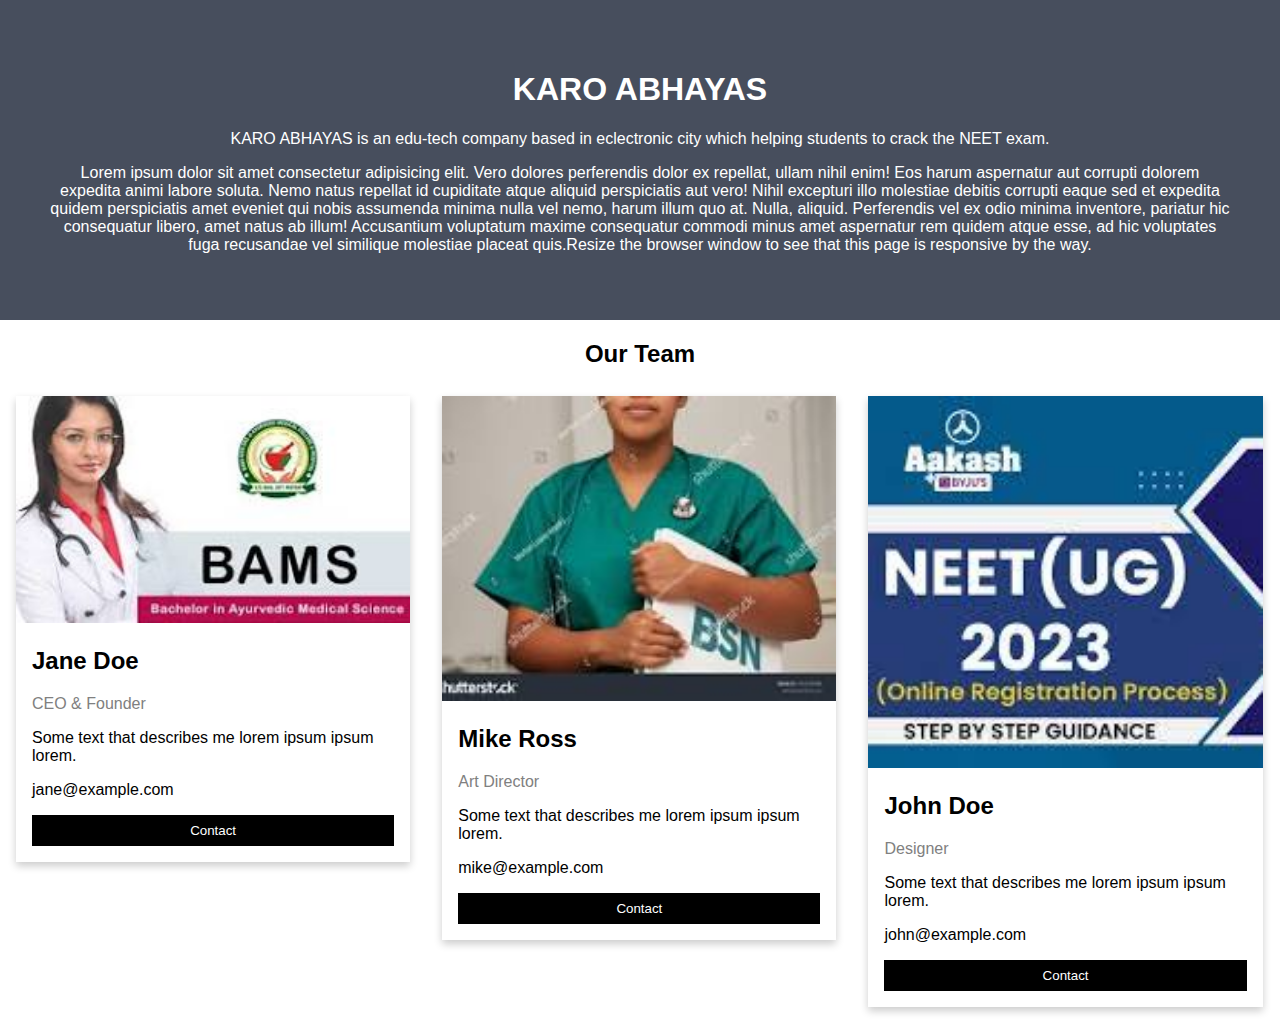
<file: aboutus.html>
<!DOCTYPE html>
<html lang="en">
<head>
    <meta charset="UTF-8">
    <meta name="viewport" content="width=device-width, initial-scale=1.0">
    <title>Document</title>
    <link rel="stylesheet" href="about.css">
</head>
<body>
    <div class="about-section">
        <h1>KARO ABHAYAS</h1>
        <p>KARO ABHAYAS is an edu-tech company based in eclectronic city which helping students to crack the NEET
            exam.</p>
        <p> Lorem ipsum dolor sit amet consectetur adipisicing elit. Vero dolores perferendis dolor ex repellat, ullam nihil enim! Eos harum aspernatur aut corrupti dolorem expedita animi labore soluta. Nemo natus repellat id cupiditate atque aliquid perspiciatis aut vero! Nihil excepturi illo molestiae debitis corrupti eaque sed et expedita quidem perspiciatis amet eveniet qui nobis assumenda minima nulla vel nemo, harum illum quo at. Nulla, aliquid. Perferendis vel ex odio minima inventore, pariatur hic consequatur libero, amet natus ab illum! Accusantium voluptatum maxime consequatur commodi minus amet aspernatur rem quidem atque esse, ad hic voluptates fuga recusandae vel similique molestiae placeat quis.Resize the browser window to see that this page is responsive by the way.</p>
      </div>
      
      <h2 style="text-align:center">Our Team</h2>
      <div class="row">
        <div class="column">
          <div class="card">
            <img src="img/bams.jpg" alt="Jane" style="width:100%">
            <div class="container">
              <h2>Jane Doe</h2>
              <p class="title">CEO & Founder</p>
              <p>Some text that describes me lorem ipsum ipsum lorem.</p>
              <p>jane@example.com</p>
              <p><button class="button">Contact</button></p>
            </div>
          </div>
        </div>
      
        <div class="column">
          <div class="card">
            <img src="img/BSN.jpg" alt="Mike" style="width:100%">
            <div class="container">
              <h2>Mike Ross</h2>
              <p class="title">Art Director</p>
              <p>Some text that describes me lorem ipsum ipsum lorem.</p>
              <p>mike@example.com</p>
              <p><button class="button">Contact</button></p>
            </div>
          </div>
        </div>
      
        <div class="column">
          <div class="card">
            <img src="img/CLASSd (6).jpg" alt="John" style="width:100%">
            <div class="container">
              <h2>John Doe</h2>
              <p class="title">Designer</p>
              <p>Some text that describes me lorem ipsum ipsum lorem.</p>
              <p>john@example.com</p>
              <p><button class="button">Contact</button></p>
            </div>
          </div>
        </div>
      </div>
    
</body>
</html>
</file>
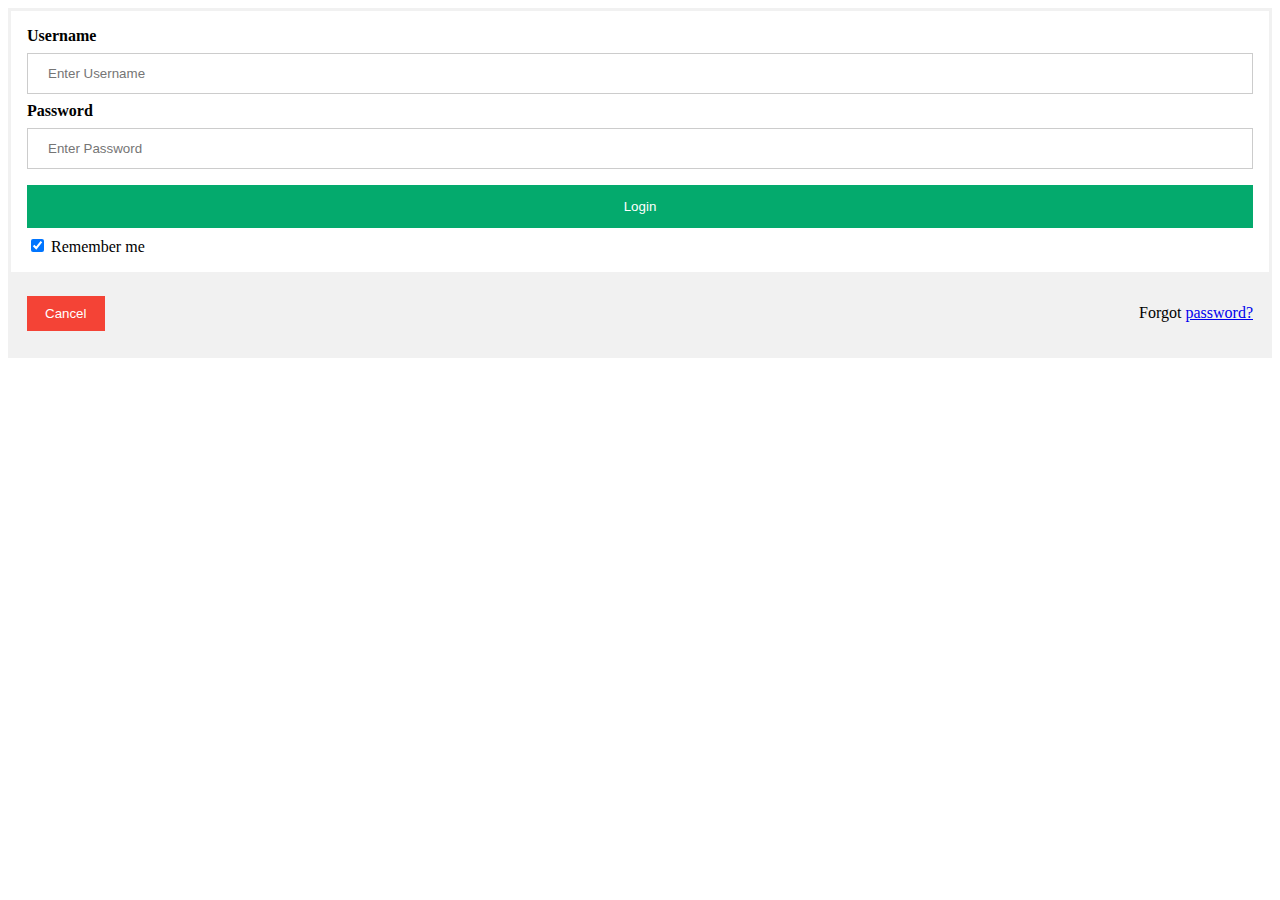
<file: login.html>
<!DOCTYPE html>
<html lang="en">
<head>
    <meta charset="UTF-8">
    <meta name="viewport" content="width=device-width, initial-scale=1.0">
    <title>Document</title>
    <link rel="stylesheet" href="login.css">
</head>
<body>
    <form action="action_page.php" method="post">
        
      
        <div class="container">
          <label for="uname"><b>Username</b></label>
          <input type="text" placeholder="Enter Username" name="uname" required>
      
          <label for="psw"><b>Password</b></label>
          <input type="password" placeholder="Enter Password" name="psw" required>
      
          <button type="submit">Login</button>
          <label>
            <input type="checkbox" checked="checked" name="remember"> Remember me
          </label>
        </div>
      
        <div class="container" style="background-color:#f1f1f1">
          <button type="button" class="cancelbtn">Cancel</button>
          <span class="psw">Forgot <a href="#">password?</a></span>
        </div>
      </form>
    
</body>
</html>
</file>
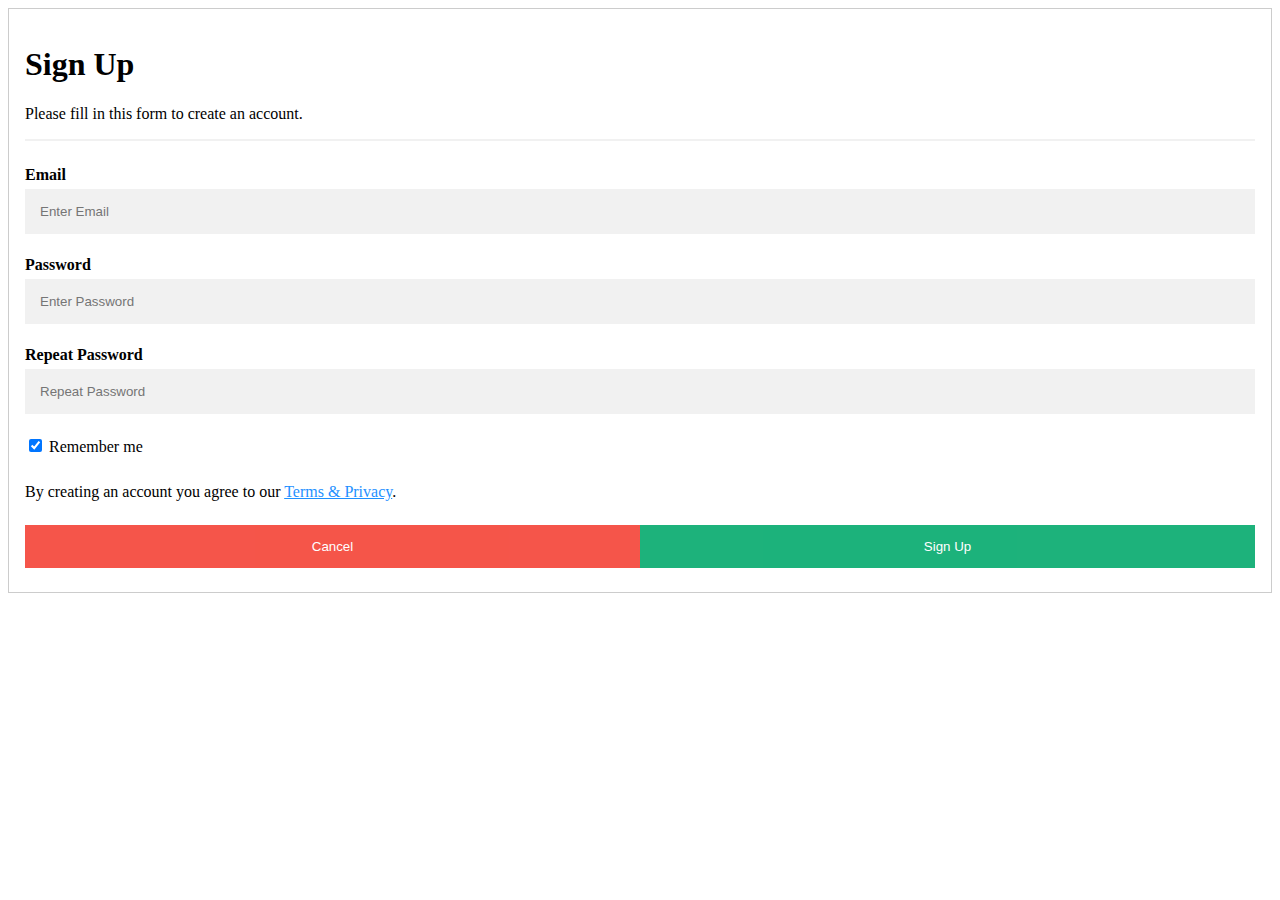
<file: signup.html>
<!DOCTYPE html>
<html lang="en">
<head>
    <meta charset="UTF-8">
    <meta name="viewport" content="width=device-width, initial-scale=1.0">
    <title>Document</title>
    <link rel="stylesheet" href="sign.css">
</head>
<body>
    <form action="action_page.php" style="border:1px solid #ccc">
        <div class="container">
          <h1>Sign Up</h1>
          <p>Please fill in this form to create an account.</p>
          <hr>
      
          <label for="email"><b>Email</b></label>
          <input type="text" placeholder="Enter Email" name="email" required>
      
          <label for="psw"><b>Password</b></label>
          <input type="password" placeholder="Enter Password" name="psw" required>
      
          <label for="psw-repeat"><b>Repeat Password</b></label>
          <input type="password" placeholder="Repeat Password" name="psw-repeat" required>
      
          <label>
            <input type="checkbox" checked="checked" name="remember" style="margin-bottom:15px"> Remember me
          </label>
      
          <p>By creating an account you agree to our <a href="#" style="color:dodgerblue">Terms & Privacy</a>.</p>
      
          <div class="clearfix">
            <button type="button" class="cancelbtn">Cancel</button>
            <button type="submit" class="signupbtn">Sign Up</button>
          </div>
        </div>
      </form>
    
</body>
</html>
</file>
<file: about.css>
body {
    font-family: Arial, Helvetica, sans-serif;
    margin: 0;
  }
  
  html {
    box-sizing: border-box;
  }
  
  *, *:before, *:after {
    box-sizing: inherit;
  }
  
  .column {
    float: left;
    width: 33.3%;
    margin-bottom: 16px;
    padding: 0 8px;
  }
  
  .card {
    box-shadow: 0 4px 8px 0 rgba(0, 0, 0, 0.2);
    margin: 8px;
  }
  
  .about-section {
    padding: 50px;
    text-align: center;
    background-color: #474e5d;
    color: white;
  }
  
  .container {
    padding: 0 16px;
  }
  
  .container::after, .row::after {
    content: "";
    clear: both;
    display: table;
  }
  
  .title {
    color: grey;
  }
  
  .button {
    border: none;
    outline: 0;
    display: inline-block;
    padding: 8px;
    color: white;
    background-color: #000;
    text-align: center;
    cursor: pointer;
    width: 100%;
  }
  
  .button:hover {
    background-color: #555;
  }
  
  @media screen and (max-width: 650px) {
    .column {
      width: 100%;
      display: block;
    }
  }
</file>
<file: login.css>
form {
    border: 3px solid #f1f1f1;
  }
  
  /* Full-width inputs */
  input[type=text], input[type=password] {
    width: 100%;
    padding: 12px 20px;
    margin: 8px 0;
    display: inline-block;
    border: 1px solid #ccc;
    box-sizing: border-box;
  }
  
  /* Set a style for all buttons */
  button {
    background-color: #04AA6D;
    color: white;
    padding: 14px 20px;
    margin: 8px 0;
    border: none;
    cursor: pointer;
    width: 100%;
  }
  
  /* Add a hover effect for buttons */
  button:hover {
    opacity: 0.8;
  }
  
 
  .cancelbtn {
    width: auto;
    padding: 10px 18px;
    background-color: #f44336;
  }
  
   
  
 
  
 
  .container {
    padding: 16px;
  }
  
  /* The "Forgot password" text */
  span.psw {
    float: right;
    padding-top: 16px;
  }
  
  /* Change styles for span and cancel button on extra small screens */
  @media screen and (max-width: 300px) {
    span.psw {
      display: block;
      float: none;
    }
    .cancelbtn {
      width: 100%;
    }
  }
</file>
<file: sign.css>
* {box-sizing: border-box}


  input[type=text], input[type=password] {
  width: 100%;
  padding: 15px;
  margin: 5px 0 22px 0;
  display: inline-block;
  border: none;
  background: #f1f1f1;
}

input[type=text]:focus, input[type=password]:focus {
  background-color: #ddd;
  outline: none;
}

hr {
  border: 1px solid #f1f1f1;
  margin-bottom: 25px;
}


button {
  background-color: #04AA6D;
  color: white;
  padding: 14px 20px;
  margin: 8px 0;
  border: none;
  cursor: pointer;
  width: 100%;
  opacity: 0.9;
}

button:hover {
  opacity:1;
}


.cancelbtn {
  padding: 14px 20px;
  background-color: #f44336;
}


.cancelbtn, .signupbtn {
  float: left;
  width: 50%;
}


.container {
  padding: 16px;
}


.clearfix::after {
  content: "";
  clear: both;
  display: table;
}

/* Change styles for cancel button and signup button on extra small screens */
@media screen and (max-width: 300px) {
  .cancelbtn, .signupbtn {
    width: 100%;
  }
}
</file>
